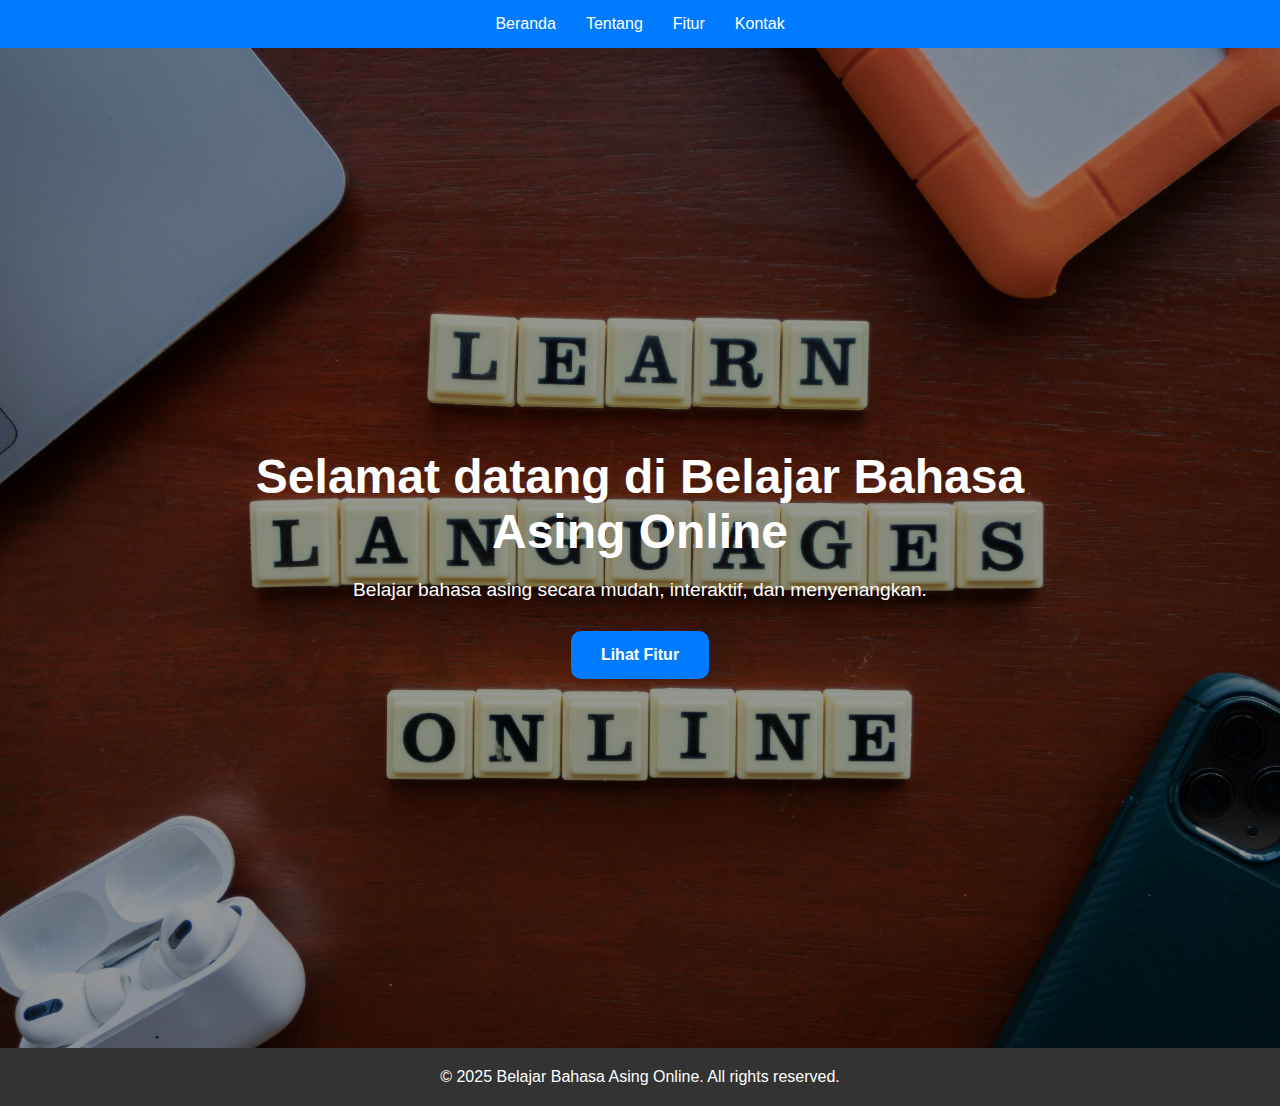
<file: index.html>
<!DOCTYPE html>
<html lang="id">
<head>
    <meta charset="UTF-8">
    <meta name="viewport" content="width=device-width, initial-scale=1.0">
    <title>Beranda - Belajar Bahasa Asing Online</title>
    <link rel="stylesheet" href="css/style.css">
</head>
<body>

<!-- Header -->
<header class="main-header">
    <div class="container">
        <nav>
            <ul>
                <li><a href="index.html" class="active">Beranda</a></li>
                <li><a href="about.html">Tentang</a></li>
                <li><a href="features.html">Fitur</a></li>
                <li><a href="contact.html">Kontak</a></li>
            </ul>
        </nav>
    </div>
</header>

<!-- Hero Section -->
<main>
    <section class="hero">
    <div class="hero-content">
        <h1>Selamat datang di Belajar Bahasa Asing Online</h1>
        <p>Belajar bahasa asing secara mudah, interaktif, dan menyenangkan.</p>
        <a href="features.html" class="btn-primary">Lihat Fitur</a>
    </div>
    </section>
</main>

<!-- Footer -->
<footer>
    © 2025 Belajar Bahasa Asing Online. All rights reserved.
</footer>

<script>
    window.onload = function() {
        alert("Ikuti tantangan kuis mingguan & menangkan hadiah menarik!");
    }
</script>


</body>
</html>
</file>
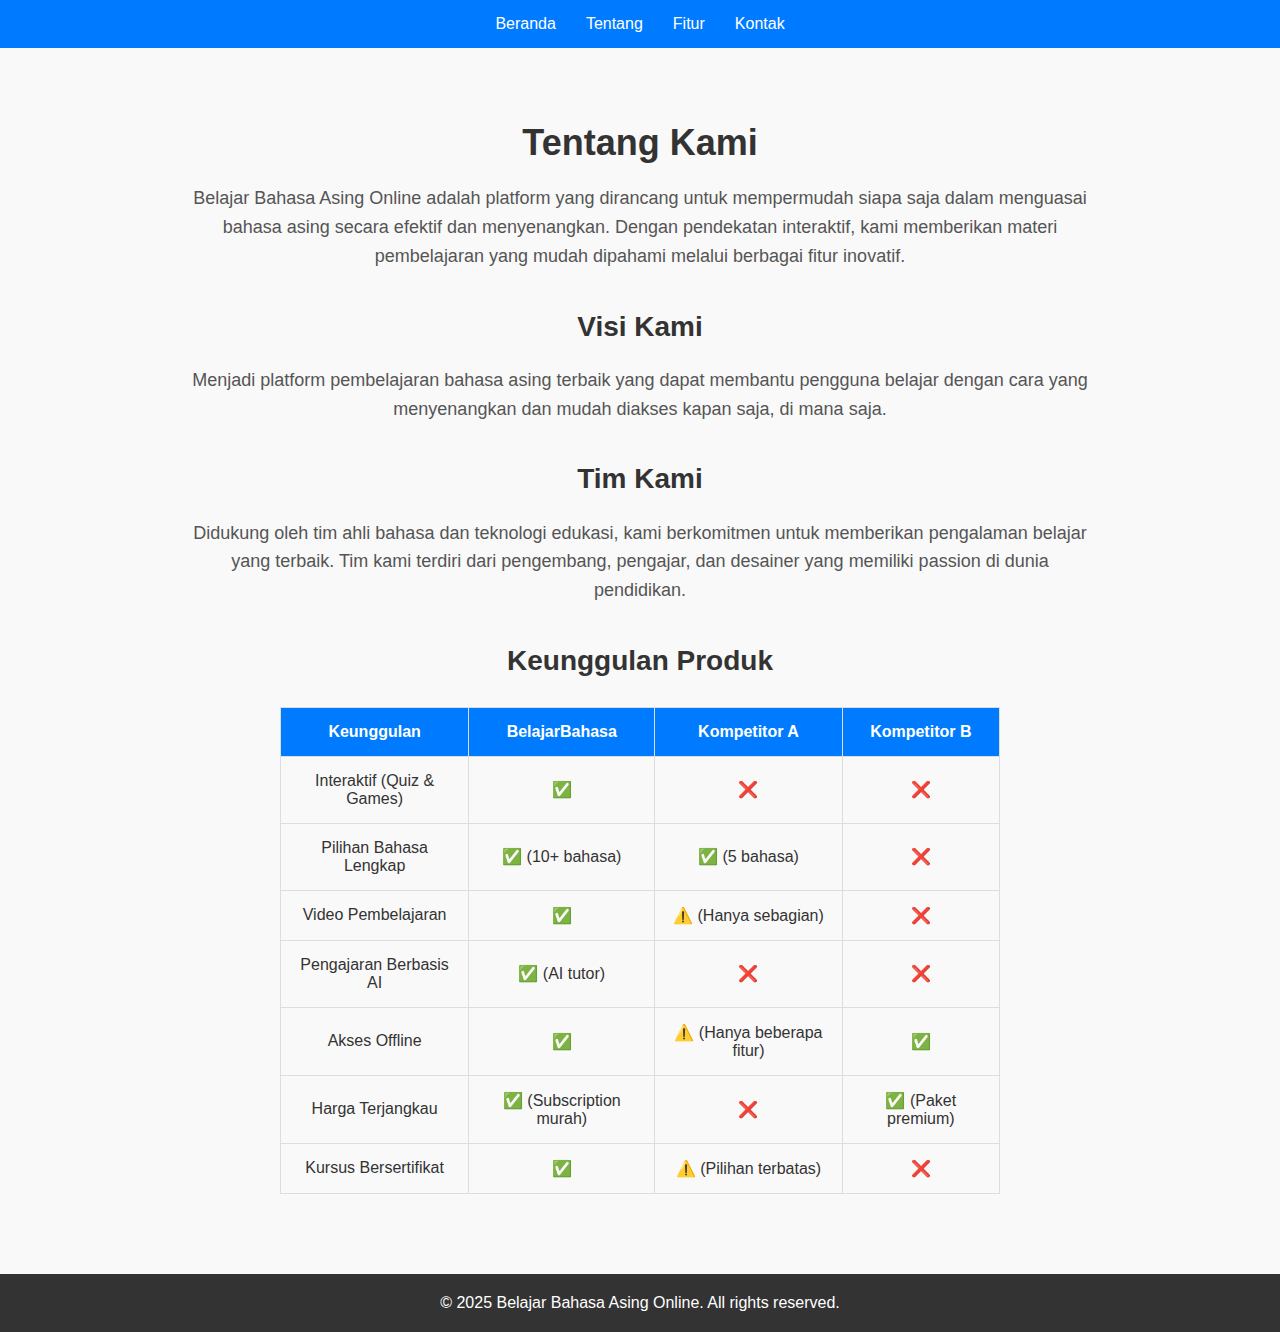
<file: about.html>
<!DOCTYPE html>
<html lang="id">
<head>
    <meta charset="UTF-8">
    <meta name="viewport" content="width=device-width, initial-scale=1.0">
    <title>Tentang Kami - Belajar Bahasa Asing Online</title>
    <link rel="stylesheet" href="css/style.css"> <!-- Link ke CSS eksternal -->
</head>
<body>

<!-- Header -->
<header class="main-header">
    <div class="container">
        <nav>
            <ul>
                <li><a href="index.html">Beranda</a></li>
                <li><a href="about.html" class="active">Tentang</a></li>
                <li><a href="features.html">Fitur</a></li>
                <li><a href="contact.html">Kontak</a></li>
            </ul>
        </nav>
    </div>
</header>

<main class="about-section">
    <h1>Tentang Kami</h1>
    <p>Belajar Bahasa Asing Online adalah platform yang dirancang untuk mempermudah siapa saja dalam menguasai bahasa asing secara efektif dan menyenangkan. Dengan pendekatan interaktif, kami memberikan materi pembelajaran yang mudah dipahami melalui berbagai fitur inovatif.</p>

    <h2>Visi Kami</h2>
    <p>Menjadi platform pembelajaran bahasa asing terbaik yang dapat membantu pengguna belajar dengan cara yang menyenangkan dan mudah diakses kapan saja, di mana saja.</p>

    <h2>Tim Kami</h2>
    <p>Didukung oleh tim ahli bahasa dan teknologi edukasi, kami berkomitmen untuk memberikan pengalaman belajar yang terbaik. Tim kami terdiri dari pengembang, pengajar, dan desainer yang memiliki passion di dunia pendidikan.</p>

    <h2>Keunggulan Produk</h2>
    <table>
        <thead>
            <tr>
                <th>Keunggulan</th>
                <th>BelajarBahasa</th>
                <th>Kompetitor A</th>
                <th>Kompetitor B</th>
            </tr>
        </thead>
        <tbody>
            <tr>
                <td>Interaktif (Quiz & Games)</td>
                <td>✅</td>
                <td>❌</td>
                <td>❌</td>
            </tr>
            <tr>
                <td>Pilihan Bahasa Lengkap</td>
                <td>✅ (10+ bahasa)</td>
                <td>✅ (5 bahasa)</td>
                <td>❌</td>
            </tr>
            <tr>
                <td>Video Pembelajaran</td>
                <td>✅</td>
                <td>⚠️ (Hanya sebagian)</td>
                <td>❌</td>
            </tr>
            <tr>
                <td>Pengajaran Berbasis AI</td>
                <td>✅ (AI tutor)</td>
                <td>❌</td>
                <td>❌</td>
            </tr>
            <tr>
                <td>Akses Offline</td>
                <td>✅</td>
                <td>⚠️ (Hanya beberapa fitur)</td>
                <td>✅</td>
            </tr>
            <tr>
                <td>Harga Terjangkau</td>
                <td>✅ (Subscription murah)</td>
                <td>❌</td>
                <td>✅ (Paket premium)</td>
            </tr>
            <tr>
                <td>Kursus Bersertifikat</td>
                <td>✅</td>
                <td>⚠️ (Pilihan terbatas)</td>
                <td>❌</td>
            </tr>
        </tbody>
    </table>
</main>

<footer>
    © 2025 Belajar Bahasa Asing Online. All rights reserved.
</footer>

<script>
    window.onload = function() {
        alert("Ikuti tantangan kuis mingguan & menangkan hadiah menarik!");
    }
</script>
</body>


</html>
</file>
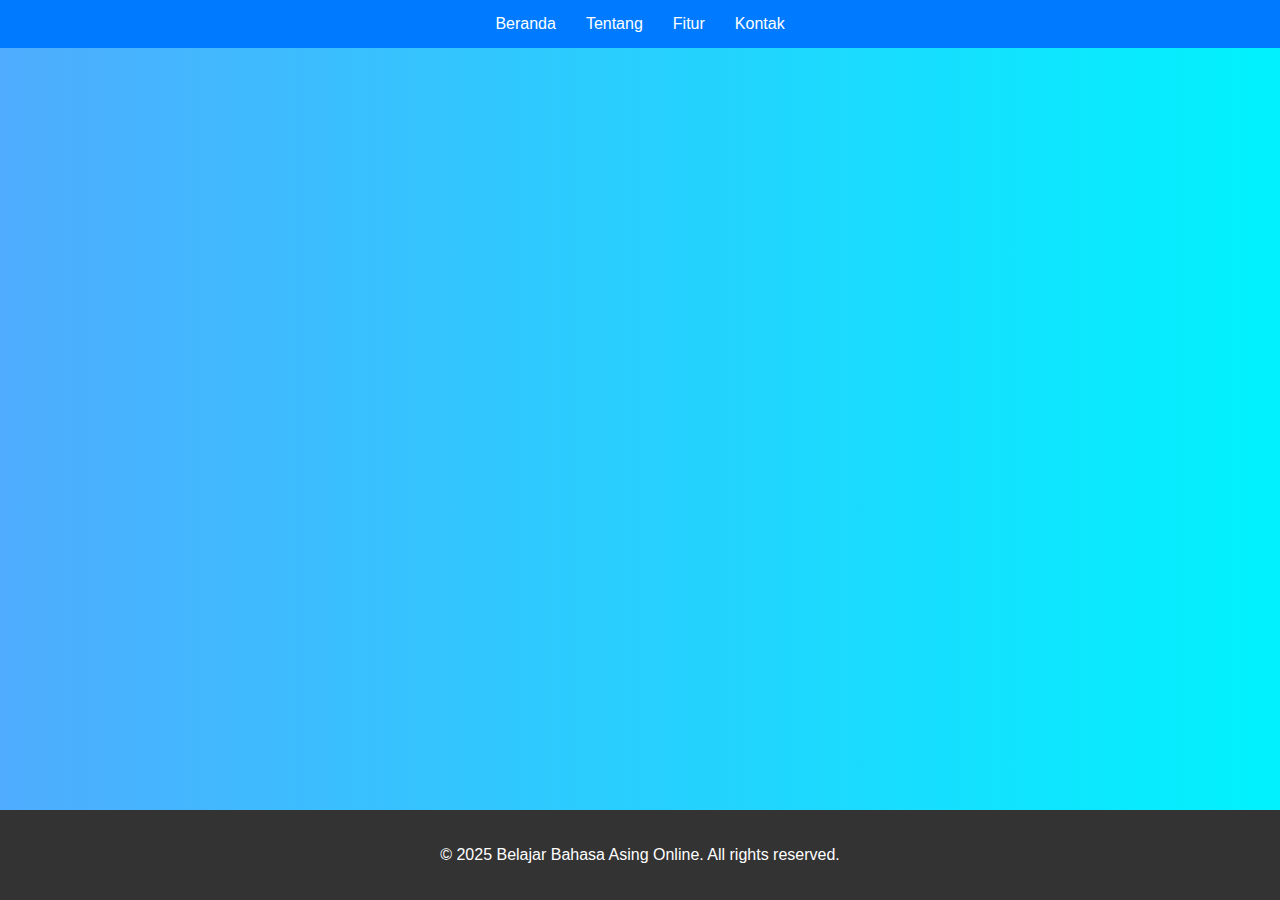
<file: contact.html>
<!DOCTYPE html>
<html lang="id">
<head>
    <meta charset="UTF-8">
    <meta name="viewport" content="width=device-width, initial-scale=1.0">
    <title>Kontak Kami</title>
    <link rel="stylesheet" href="css/style.css">
</head>
<body class="contact-page">

    <header>
        <nav>
            <ul>
                <li><a href="index.html">Beranda</a></li>
                <li><a href="about.html">Tentang</a></li>
                <li><a href="features.html">Fitur</a></li>
                <li><a href="contact.html" class="active">Kontak</a></li>
            </ul>
        </nav>
    </header>

    <main>
        <section class="contact-form animated">
            <h1>Hubungi Kami</h1>
            <p>Daftarkan dirimu dan mulai petualangan belajar bahasa asing dengan mudah!</p>
            <form onsubmit="showAlert(); return false;">
                <label for="name">Nama:</label>
                <input type="text" id="name" name="name" placeholder="Nama Lengkap" required>

                <label for="email">Email:</label>
                <input type="email" id="email" name="email" placeholder="Alamat Email" required>

                <label for="interest">Minat Belajar:</label>
                <input type="text" id="interest" name="interest" placeholder="Bahasa yang ingin dipelajari" required>

                <button type="submit" class="ripple">Kirim Pesan</button>
            </form>
        </section>
    </main>

    <footer>
        <p>&copy; 2025 Belajar Bahasa Asing Online. All rights reserved.</p>
    </footer>

    <script>
        function showAlert() {
            alert("Pesan Anda Terkirim!");
        }

        // Ripple effect button
        const buttons = document.querySelectorAll('.ripple');
        buttons.forEach(btn => {
            btn.addEventListener('click', function (e) {
                const circle = document.createElement('span');
                circle.classList.add('ripple-effect');
                const x = e.clientX - e.target.offsetLeft;
                const y = e.clientY - e.target.offsetTop;
                circle.style.left = `${x}px`;
                circle.style.top = `${y}px`;
                this.appendChild(circle);
                setTimeout(() => circle.remove(), 600);
            });
        });
    </script>

</body>


<script>
    window.onload = function() {
        alert("Ikuti tantangan kuis mingguan & menangkan hadiah menarik!");
    }
</script>
</html>
</file>
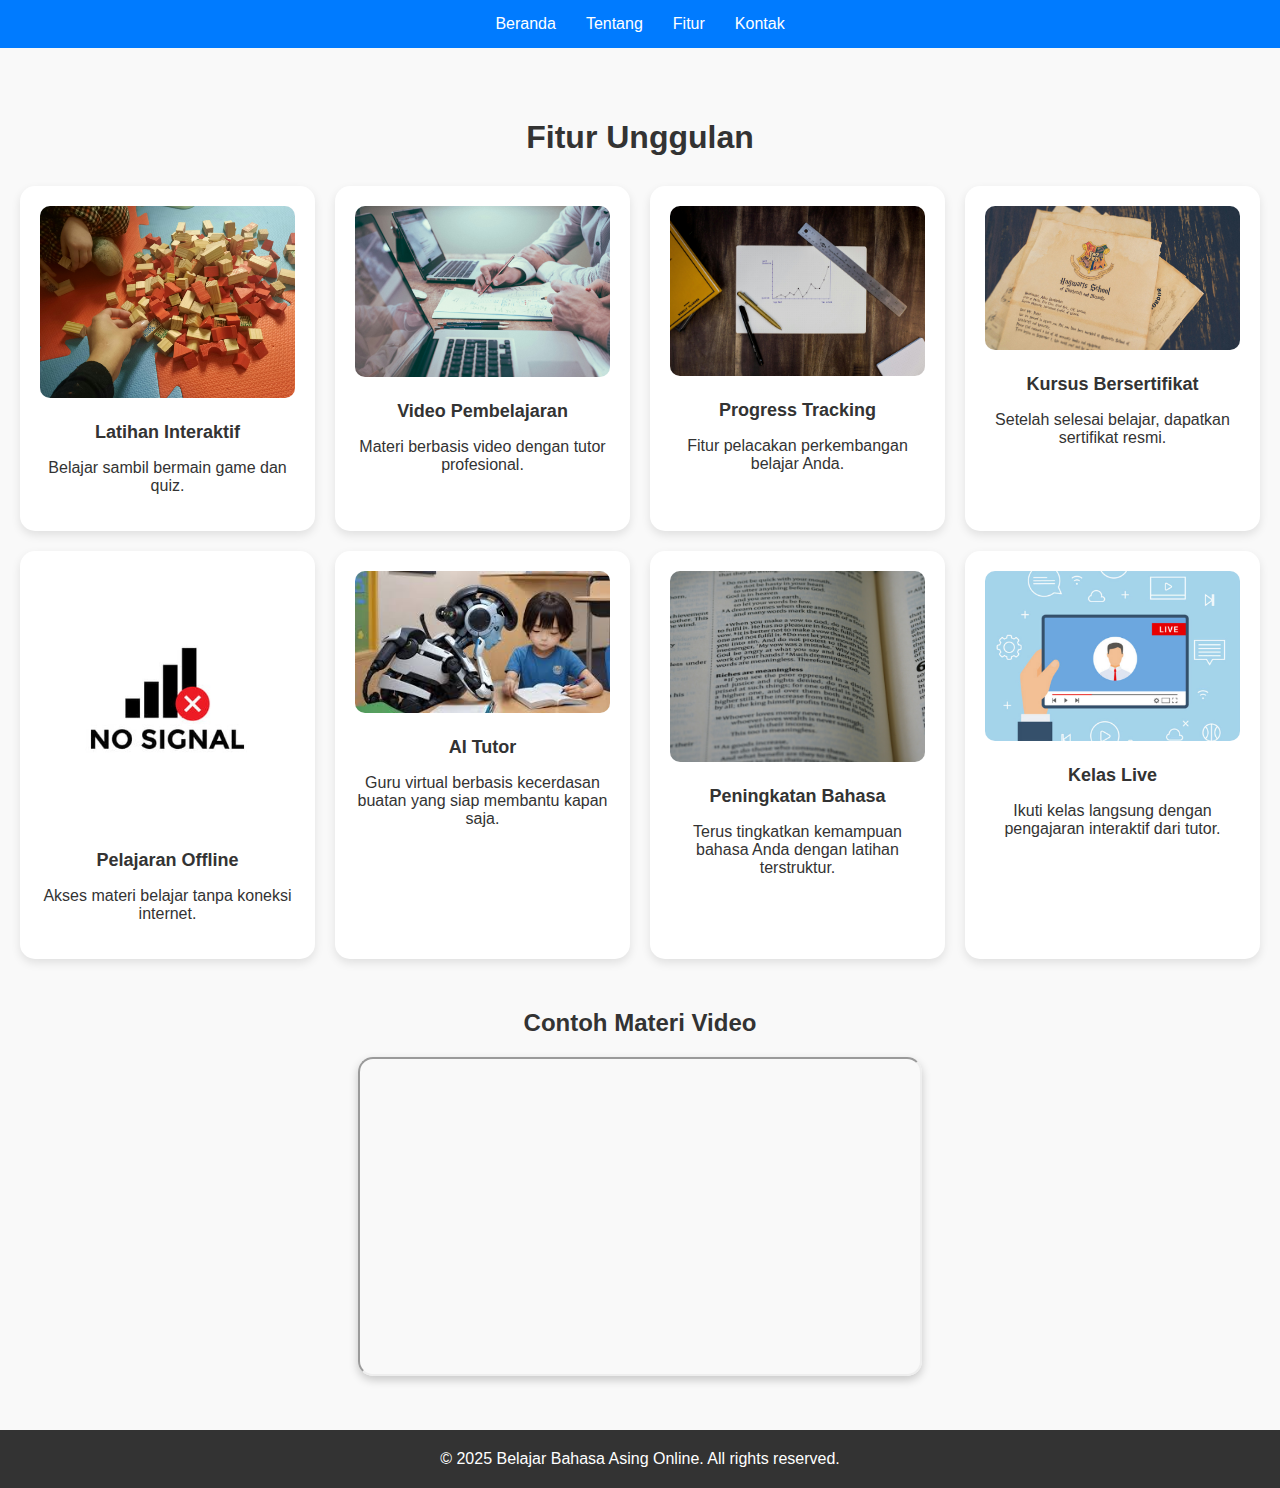
<file: features.html>
<!DOCTYPE html>
<html lang="id">
<head>
    <meta charset="UTF-8">
    <meta name="viewport" content="width=device-width, initial-scale=1.0">
    <title>Fitur - Belajar Bahasa Asing Online</title>
    <link rel="stylesheet" href="css/style.css">
    <style>
        .features-section {
            padding: 50px 20px;
            text-align: center;
        }

        .features-grid {
            display: grid;
            grid-template-columns: repeat(4, 1fr); /* Menampilkan 4 kolom */
            gap: 20px;
            margin-top: 30px;
        }

        .feature-card {
            background: white;
            padding: 20px;
            border-radius: 15px;
            box-shadow: 0 4px 10px rgba(0,0,0,0.1);
        }

        .feature-card img {
            width: 100%;
            border-radius: 10px;
            margin-bottom: 10px;
        }

        .feature-card h3 {
            margin: 10px 0;
            font-size: 18px;
        }

        .video-section {
            margin-top: 50px;
        }

        .video-section iframe {
            width: 100%;
            max-width: 560px;
            height: 315px;
            border-radius: 15px;
            box-shadow: 0 4px 10px rgba(0,0,0,0.2);
        }
    </style>
</head>
<body>

<!-- Header -->
<header class="main-header">
    <div class="container">
        <nav>
            <ul>
                <li><a href="index.html">Beranda</a></li>
                <li><a href="about.html">Tentang</a></li>
                <li><a href="features.html" class="active">Fitur</a></li>
                <li><a href="contact.html">Kontak</a></li>
            </ul>
        </nav>
    </div>
</header>

<!-- Fitur Section -->
<main class="features-section">
    <h1>Fitur Unggulan</h1>
    <div class="features-grid">
        <div class="feature-card">
            <img src="img/interactive.jpg" alt="Interaktif">
            <h3>Latihan Interaktif</h3>
            <p>Belajar sambil bermain game dan quiz.</p>
        </div>
        <div class="feature-card">
            <img src="img/learning.jpg" alt="Video Pembelajaran">
            <h3>Video Pembelajaran</h3>
            <p>Materi berbasis video dengan tutor profesional.</p>
        </div>
        <div class="feature-card">
            <img src="img/progress.jpg" alt="Progress Tracking">
            <h3>Progress Tracking</h3>
            <p>Fitur pelacakan perkembangan belajar Anda.</p>
        </div>
        <div class="feature-card">
            <img src="img/ceritifcate.jpg" alt="Kursus Bersertifikat">
            <h3>Kursus Bersertifikat</h3>
            <p>Setelah selesai belajar, dapatkan sertifikat resmi.</p>
        </div>
        <div class="feature-card">
            <img src="img/nosignal.jpg" alt="Pelajaran Offline">
            <h3>Pelajaran Offline</h3>
            <p>Akses materi belajar tanpa koneksi internet.</p>
        </div>
        <div class="feature-card">
            <img src="img/aitutor.jpeg" alt="AI Tutor">
            <h3>AI Tutor</h3>
            <p>Guru virtual berbasis kecerdasan buatan yang siap membantu kapan saja.</p>
        </div>
        <div class="feature-card">
            <img src="img/latihan.jpg" alt="Peningkatan Bahasa">
            <h3>Peningkatan Bahasa</h3>
            <p>Terus tingkatkan kemampuan bahasa Anda dengan latihan terstruktur.</p>
        </div>
        <div class="feature-card">
            <img src="img/liveclass.jpg" alt="Kelas Live">
            <h3>Kelas Live</h3>
            <p>Ikuti kelas langsung dengan pengajaran interaktif dari tutor.</p>
        </div>
    </div>

    <div class="video-section">
        <h2>Contoh Materi Video</h2>
        <iframe src="https://www.youtube.com/embed/dQw4w9WgXcQ" title="Video Belajar"></iframe>
    </div>
</main>

<footer>
    © 2025 Belajar Bahasa Asing Online. All rights reserved.
</footer>

</body>



<script>
    window.onload = function() {
        alert("Ikuti tantangan kuis mingguan & menangkan hadiah menarik!");
    }
</script>
</html>
</file>
<file: css/style.css>
/* Reset dasar */
body {
    margin: 0;
    font-family: 'Segoe UI', Tahoma, Geneva, Verdana, sans-serif;
    background-color: #f9f9f9;
    color: #333;
    display: flex;
    flex-direction: column;
    min-height: 100vh;
}

/* Navigasi Header */
nav ul {
    list-style: none;
    margin: 0;
    padding: 15px 20px;
    background-color: #007bff;
    display: flex;
    gap: 30px;
    justify-content: center;
}

nav ul li a {
    color: white;
    text-decoration: none;
    font-weight: 500;
}

/* Hero Section (jika ada) */
.hero {
    text-align: center;
    padding: 50px 20px;
}

.hero-img {
    max-width: 400px;
    width: 100%;
    margin: 20px 0;
}

.btn-primary {
    display: inline-block;
    padding: 10px 20px;
    background-color: #28a745;
    color: white;
    text-decoration: none;
    border-radius: 5px;
}

/* Footer */
footer {
    text-align: center;
    padding: 20px;
    background-color: #333;
    color: white;
    margin-top: auto;
}

/* Halaman Kontak (background gradient) */
body.contact-page {
    background: linear-gradient(to right, #4facfe, #00f2fe);
}

/* Contact Form Card */
.contact-form {
    max-width: 400px;
    margin: 100px auto;
    background: #ffffff;
    border-radius: 20px;
    padding: 30px;
    box-shadow: 0 8px 32px rgba(0, 0, 0, 0.2);
    text-align: center;
    animation: fadeInUp 1s ease forwards;
    opacity: 0;
}

/* Judul & deskripsi */
.contact-form h1 {
    font-size: 24px;
    margin-bottom: 10px;
    color: #333;
}

.contact-form p {
    font-size: 14px;
    margin-bottom: 20px;
    color: #666;
}

/* Form Input */
.contact-form input {
    padding: 12px;
    border: 1px solid #ccc;
    border-radius: 10px;
    width: 100%;
    font-size: 14px;
    transition: border-color 0.3s ease;
}

.contact-form input:focus {
    border-color: #00b4d8;
}

/* Form Layout */
.contact-form form {
    display: flex;
    flex-direction: column;
    gap: 15px;
}

/* Tombol Kirim */
.contact-form button {
    padding: 12px;
    background: #00b4d8;
    color: white;
    border: none;
    border-radius: 30px;
    cursor: pointer;
    font-weight: bold;
    position: relative;
    overflow: hidden;
    transition: background 0.3s ease, transform 0.2s ease;
}

.contact-form button:hover {
    background: #0077b6;
    transform: translateY(-2px);
}

/* Ripple Effect (opsional, jika mau pakai JS tambahan) */
.ripple-effect {
    position: absolute;
    background: rgba(255, 255, 255, 0.5);
    border-radius: 50%;
    transform: scale(0);
    animation: ripple 0.6s linear;
    pointer-events: none;
}

@keyframes ripple {
    to {
        transform: scale(4);
        opacity: 0;
    }
}

/* Animasi Form Masuk */
@keyframes fadeInUp {
    0% {
        opacity: 0;
        transform: translateY(50px);
    }
    100% {
        opacity: 1;
        transform: translateY(0);
    }
}

/* CSS untuk halaman About */

.about-section {
    max-width: 900px;
    margin: 0 auto;
    padding: 50px 20px;
    text-align: center;
}

.about-section h1 {
    font-size: 36px;
    color: #333;
    margin-bottom: 20px;
}

.about-section p {
    font-size: 18px;
    color: #555;
    line-height: 1.6;
}

.about-section h2 {
    font-size: 28px;
    color: #333;
    margin-top: 40px;
}

table {
    width: 80%;
    margin: 30px auto;
    border-collapse: collapse;
}

th, td {
    padding: 15px;
    text-align: center;
    border: 1px solid #ddd;
}

th {
    background-color: #007bff;
    color: white;
}

tbody tr:nth-child(even) {
    background-color: #f9f9f9;
}

.hero {
    position: relative;
    background: url(../img/indexphoto.jpg) no-repeat center center/cover;
    height: 100vh;
    display: flex;
    align-items: center;
    justify-content: center;
    text-align: center;
    color: white;
}

.hero::after {
    content: '';
    position: absolute;
    top: 0;
    left: 0;
    right: 0;
    bottom: 0;
    background: rgba(0, 0, 0, 0.4); /* gelap transparan biar teksnya kontras */
    z-index: 1;
}

.hero-content {
    position: relative;
    z-index: 2;
    max-width: 800px;
    padding: 0 20px;
}

.hero-content h1 {
    font-size: 3rem;
    margin-bottom: 20px;
}

.hero-content p {
    font-size: 1.2rem;
    margin-bottom: 30px;
}

.btn-primary {
    display: inline-block;
    padding: 15px 30px;
    background-color: #007bff;
    color: white;
    border-radius: 10px;
    text-decoration: none;
    font-weight: bold;
    transition: background 0.3s ease;
}

.btn-primary:hover {
    background-color: #0056b3;
}
</file>
